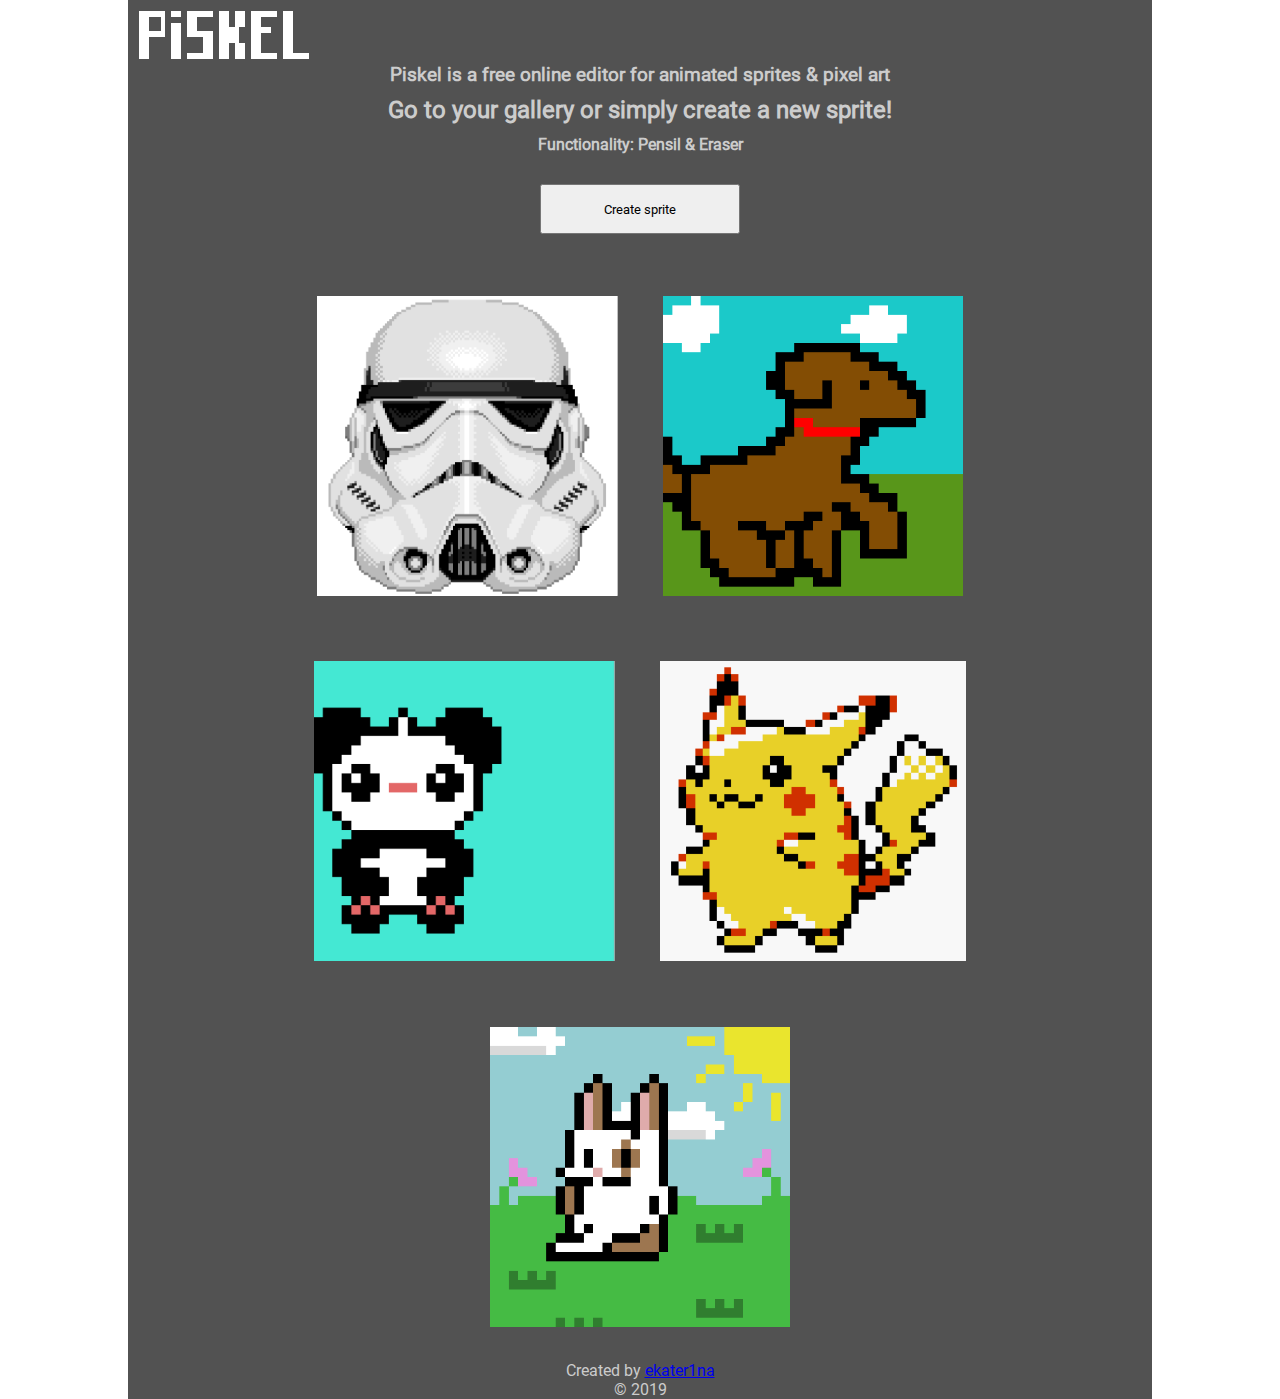
<file: index.html>
<!DOCTYPE html>
<html lang="en">
<head>
    <meta charset="UTF-8">
    <meta name="viewport" content="width=device-width, initial-scale=1.0">
    <meta http-equiv="X-UA-Compatible" content="ie=edge">
    <title>Piskel Clone</title>
    <link rel="stylesheet" type="text/css" href="src/stylesheets/style.css">
</head>
<body class="body-start" >

    <div class="wrapper-start">
        <header class="header-start">
            <img class="logo-start" src="src/pictures/logo_transparent_small_compact.png" alt="">
        </header>

        <h3>Piskel is a free online editor for animated sprites & pixel art</h3>
        <h2>Go to your gallery or simply create a new sprite!</h2>
        <h4>Functionality: Pensil & Eraser</h4>

        <button class="button-start" onclick="location.href='app.html'">Create sprite</button>

    <div >
      <img class="example" src="src/pictures/Screenshot_1.png" alt="">
      <img class="example" src="src/pictures/dog.gif" alt="">
      <img class="example" src="src/pictures/Screenshot_13.png" alt="">
      <img class="example" src="src/pictures/Screenshot_2.png" alt="">
      <img class="example" src="src/pictures/file.gif" alt="">
    <footer class="footer-start">
      Created by <a href="https://github.com/ekater1na">ekater1na</a>
      <p>© 2019</p>
    </footer>
  </div>
</body>

</html>
</file>
<file: src/stylesheets/style.css>
@font-face {
  font-family: "Roboto-Regular";
  src: url(../fonts/Roboto-Regular.ttf) format("woff2");
}

* {
  margin: 0;
  padding: 0;
  font-family: "Roboto-Regular", sans-serif;
}

h1 {
  color: #a9a9a9;
  text-align: justify;
  margin-left: 2%;
}

.header {
  max-width: 1400px;
  margin: 0 auto;
}

.main {
  max-width: 1400px;
  margin: 0 auto;
}

.main-workspace {
  width: 95%;
  margin: 0 auto;
  display: grid;
  grid-template-columns: 4% 10% auto 15%;
  grid-template-rows: repeat(2, 1fr);
  grid-template-areas: "tools frame canvas animation" "colors frame canvas animation";
  grid-column-gap: 5%;
}

/* Tools */

.main-workspace-tools {
  grid-area: tools;
}

.secondary-workspace-tools {
  grid-area: frame;
}

.main-workspace-tools-wrapper {
    position: relative;
    width: 100%;
    margin: 20% auto 0;
}

.main-workspace-tools-wrapper:before {
    content: "";
    display: block;
    padding-top: 100%;
}

.tools-items {
  top: 0;
  left: 0;
  bottom: 0;
  right: 0;
  display: flex;
  flex-direction: column;
  list-style-type: none;
  box-shadow: 0 0 5px 4px #a9a9a9;
}

.tools {
  width: 100%;
  height: 25%;
  display: flex;
  align-items: center;
  border-bottom: 1px solid #a9a9a9;
}

.tools-icon {
   width: 80%;
   margin: 10%;
  fill: #a9a9a9;
}

.tools-button {
  width: 100%;
  height: 100%;
  font-size: 1vw;
  text-align: left;
  background: none;
  border: none;
  color: #a9a9a9;
  }

.tools-button-active, .tools-button-active:focus{
  background: rgb(175, 206, 220);
}
.tools:hover {
  border: 1px solid #FF0000;
}

/* Colors */

.color {
  grid-area: colors;
}

.color-wrapper {
  position: relative;
  width: 100%;
  margin: 20% auto 0;
}

.color-wrapper:before{
  content: "";
  display: block;
}

.colors {
  top: 0;
  left: 0;
  bottom: 0;
  right: 0;
  margin: auto;
  display: flex;
  flex-direction: column;
  justify-content: center;
  list-style-type: none;
  box-shadow: 0 0 5px 4px #a9a9a9;
}

.colors-item {
  width: 100%;
  height: 75%;
  align-items: center;
  border-bottom: 1px solid #ebe4e4;
}

.colors-item:hover {
  border: 1px solid #FF0000;
}

.colors-display-wrapper {
  position: relative;
  margin: 10%;
}

.colors-display-wrapper:before {
  content: "";
  display: block;
  padding-top: 100%;
}

.colors-display {
    border-radius: 10%;
    margin: 10% 0;
}

.colors-item:hover .colors-display{
  /* background-color: #a9a9a9; */
  border-color: #a9a9a9;
}


/* Canvas */

.canvas-wrapper {
  width: 100%;
}

.canvas-wrapper:before{
  content:"";
  display:block;
  padding-top: 5%;
}

.canvas {
  top: 0;
  left: 0;
  bottom: 0;
  right: 0;
  padding: 1%;
  display: flex;
  flex-direction: column;
  margin: 5% 0;
}

.canvas-item {
  border: 1px solid #a9a9a9;

  width: 96px;
  height: 96px;
  margin: 1% 0 0 -1%;
}

.canvas-item-selected {
  border-color: #ff0000;
  transition: all ease-out 0.3s;
}

.mainCanvas {
  grid-area: canvas;
  border: 1px solid #808080;
  height: 640px;
  width: 640px;
}

.highlight-color-picker {
  font-weight: 700;
}

.fill {
  position: relative;
}

.preview {
  grid-area: animation;
}

#preview{
  border: 1px solid #808080;
  width: 96px;
  height: 96px;
}

.add-frame-btn {
  position: relative;
  margin: 5% 0 10% 0;
  width: 96px;
  height: 7%;
  text-align: center;
  background: #ffffff;
  border: 1px solid #808080;
}

img {
  background-color: #ffffff;
}

.del-btn {
  background-repeat: no-repeat;
  background-position: center top;
  height: 15%;
  width: 15%;
  border: none;
  float: right;
  position: relative;
  top: -22%;
}

.dupl-frame-btn {
  background-repeat: no-repeat;
  background-position: center top;
  height: 15%;
  width: 15%;
  border: none;
  float: right;
  position: relative;
  top: -100%;
  right: -15%;
}

#myCanvas {
  width: 100%;
  height: 100%;
}

.nav-wrapper container {
background-color: white;
  }
.pen-size-tool-wrapper {
 display: flex;
 justify-content: space-between;
}

.pen-size-tool {
 border: 1px solid #808080;
 margin: 5px 0;
 padding: 0 2px;
 box-shadow: 0 0 1px 1px #a9a9a9;
}
.pen-size-tool:hover {
  -webkit-transform: scale(1.4);
  -ms-transform: scale(1.4);
  transform: scale(1.4);
}


/* Modal */

/* The Modal (background) */
.modal-key {
  display: none; /* Hidden by default */
  position: fixed; /* Stay in place */
  z-index: 1; /* Sit on top */
  left: 0;
  top: 70%;
  width: 45%; /* Full width */
  height: 27%; /* Full height */
  overflow: auto; /* Enable scroll if needed */
  border: 1px solid #808080;
  background: #ebe4e4;
}

/* Modal Content/Box */
.modal-content-key {
  background: #ebe4e4;
  margin: 5px auto;
  padding: 10px;
  width: 90%;
}

/* The Close Button */
.close-key {
  color: #aaa;
  float: right;
  font-size: 28px;
  font-weight: bold;
}

/* Start */
.body-start {
  width: 80vw;
  height: 100vh;
  text-align: center;
  margin:  0 auto;

}

header {
   text-align: left;
   padding: 1% 0 0 1%;
}

.wrapper-start {
  background-color: #525252;
  color: #CCC;
}

.logo-start {
border: 1px solid #525252;
background-color: #525252;
}

button {
  width: 200px;
  height: 50px;
  margin: 3% 2%;
}

.example {
  height: 300px;
  margin: 3% 2%;
}

footer-start {
  text-align: start;
  padding: 1%;
}

h2 {
  margin: 1% 0 1% 0;
}
</file>
